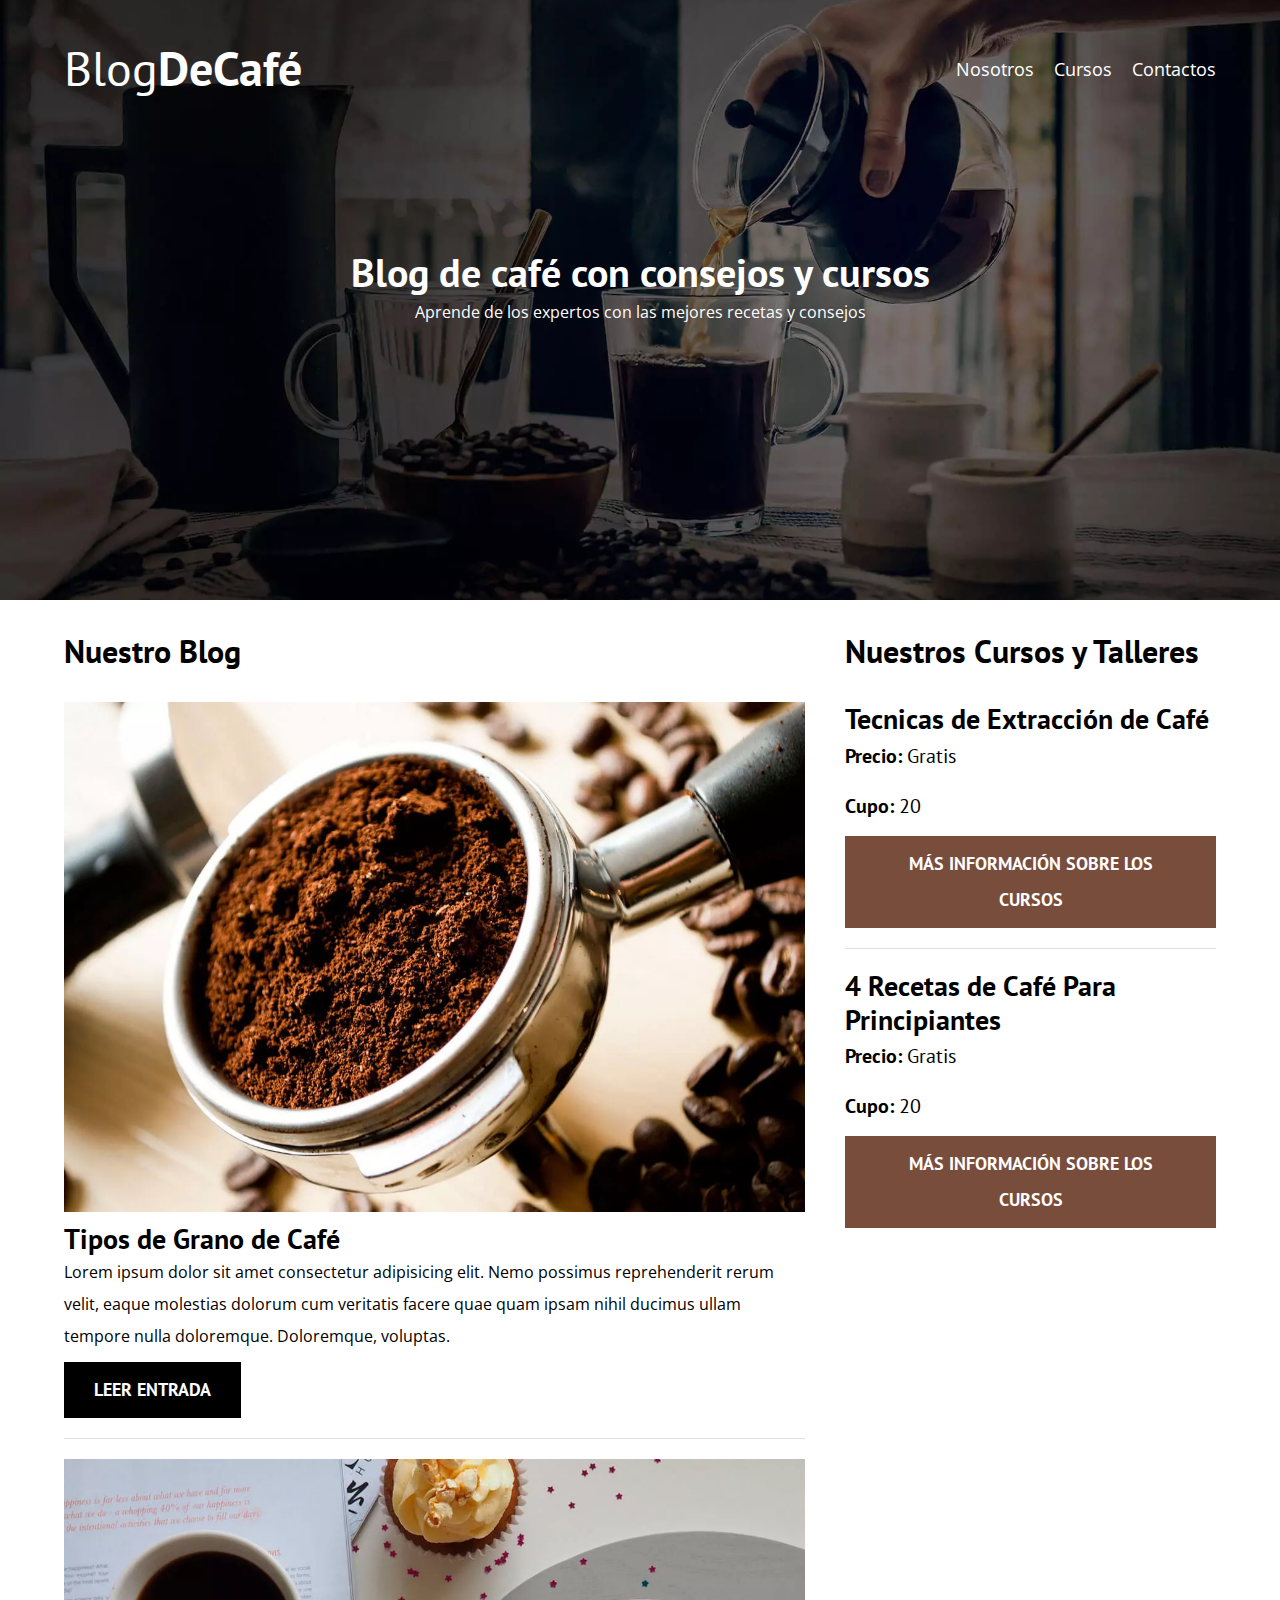
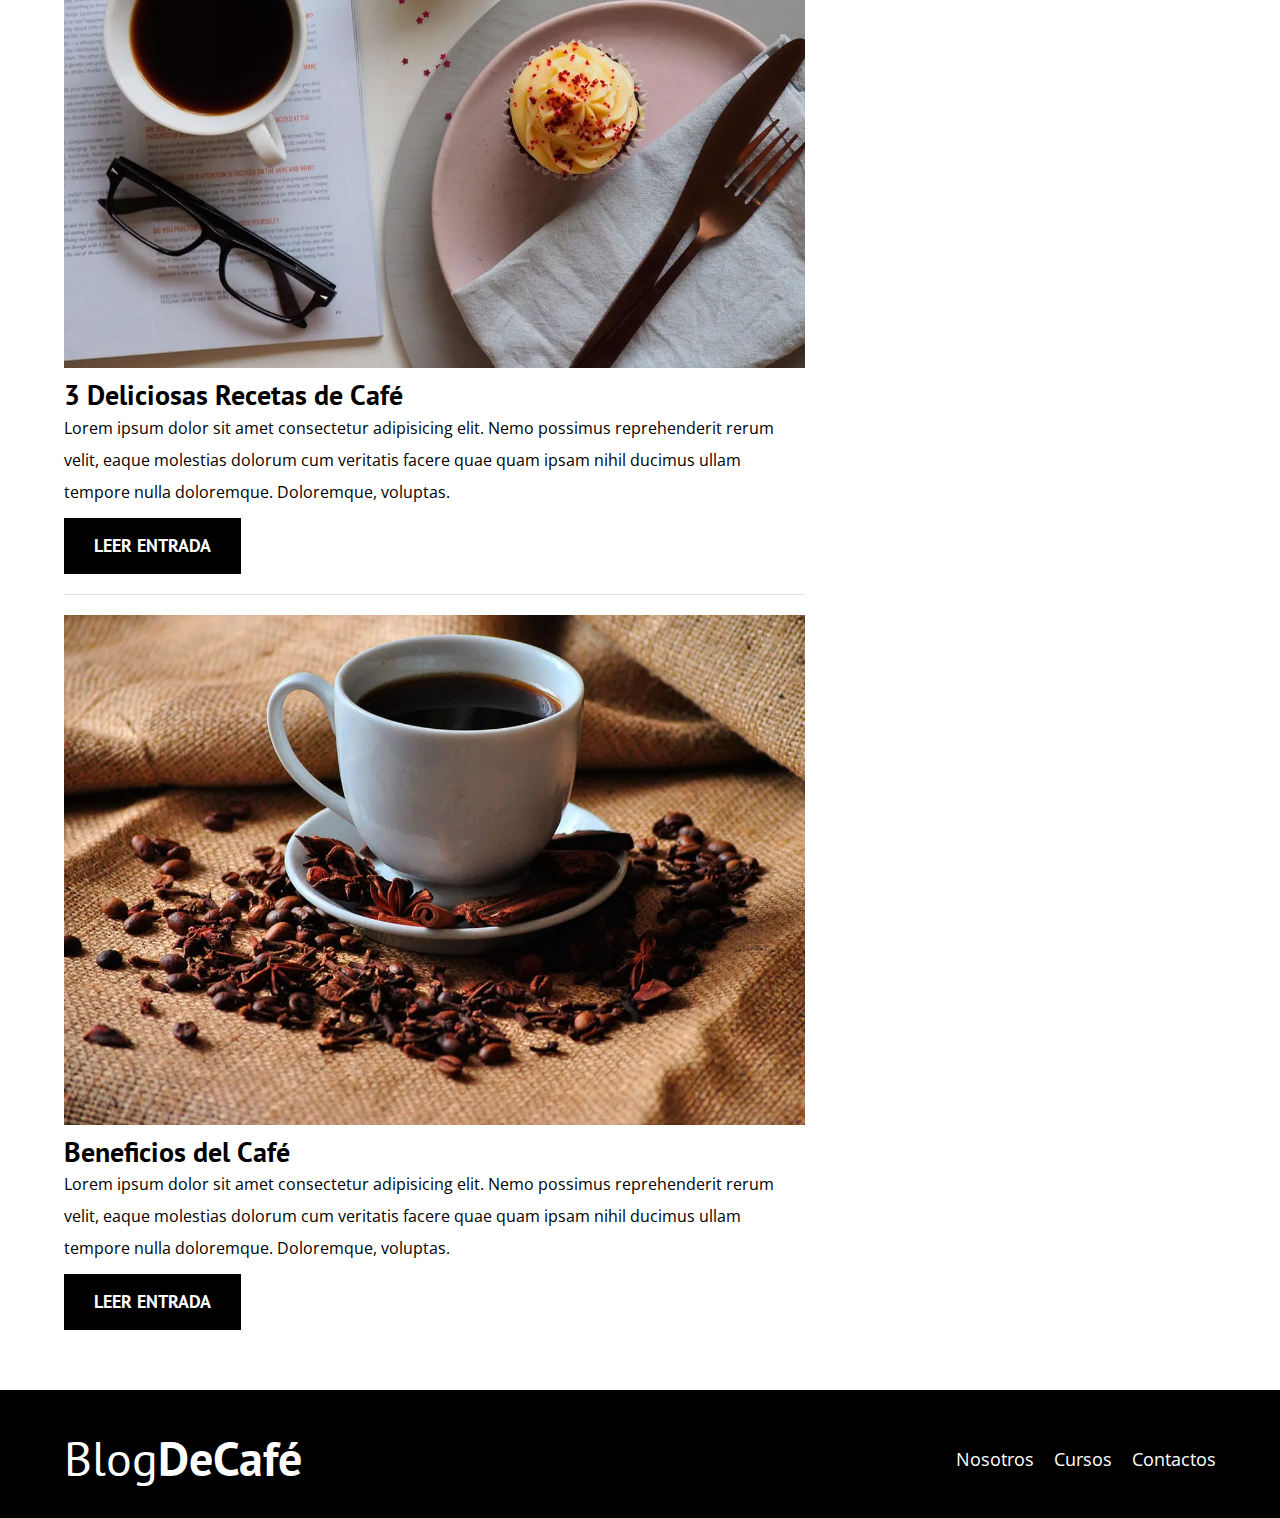
<file: index.html>
<!DOCTYPE html>
<html lang="en">
<head>
    <meta charset="UTF-8">
    <meta name="viewport" content="width=device-width, initial-scale=1.0">
    <meta name="description" content="Página web de blog de cáfe">

    <!-- Prefetch -->
    <link rel="prefetch" href="nosotros.html" as="document">

    <!-- Normalize -->
    <link name="preload" href="css/normalize.css" as="style">
    <link rel="stylesheet" href="css/normalize.css">

    <!-- Fuente -->
    <meta rel="preload" href="https://fonts.googleapis.com/css2?family=Open+Sans:ital@1&family=PT+Sans:wght@400;700&display=swap"
crossorigin="crossorigin" as="font">
    <link rel="preconnect" href="https://fonts.googleapis.com">
    <link rel="preconnect" href="https://fonts.gstatic.com" crossorigin>
    <link href="https://fonts.googleapis.com/css2?family=Open+Sans:ital@1&family=PT+Sans:wght@400;700&display=swap" rel="stylesheet">
    
    <!-- Hoja de Estilos -->
    <link name="preload" href="css/styles.css" as="style">
    <link rel="stylesheet" href="css/styles.css">
    <title>BlogDeCafé</title>
</head>
<body>
    
    <header class="header">

        <div class="contenedor">
            <div class="barra">
                <a class="logo" href="index.html">
                    <h1 class="logo__nombre no-margin centrar-texto">Blog<span class="logo__bold">DeCafé</span></h1>
                </a>

                <nav class="navegacion">
                    <a href="nosotros.html" class="navegacion__enlace">Nosotros</a>
                    <a href="cursos.html" class="navegacion__enlace">Cursos</a>
                    <a href="contacto.html" class="navegacion__enlace">Contactos</a>
                </nav>
            </div>
        </div>

        <div class="header__texto">
            <h2 class="no-margin">Blog de café con consejos y cursos</h2>
            <p class="no-margin">Aprende de los expertos con las mejores recetas y consejos</p>
        </div>
    </header>

    <div class="contenedor contenido-principal">
        <main class="blog">
            <h3>Nuestro Blog</h3>

            <article class="entrada">
                <div class="entrada__imagen">
                    <picture>
                        <source loading="lazy" srcset="img/blog1.webp" type="image/webp">
                        <img loading="lazy" src="img/blog1.jpg" alt="imagen blog">
                    </picture>                    
                </div>
                
                <div class="entrada__contenido">
                    <h4 class="no-margin">Tipos de Grano de Café</h4>
                    <p>Lorem ipsum dolor sit amet consectetur adipisicing elit. Nemo possimus reprehenderit rerum velit, eaque molestias dolorum cum veritatis facere quae quam ipsam nihil ducimus ullam tempore nulla doloremque. Doloremque, voluptas.</p>
                    <a href="entrada.html" class="boton boton--primario">Leer Entrada</a>
                </div>
            </article>

            <article class="entrada">
                <div class="entrada__imagen">
                    <picture>
                        <source loading="lazy" srcset="img/blog2.webp" type="image/webp">
                        <img loading="lazy" src="img/blog2.jpg" alt="imagen blog">
                    </picture> 
                </div>
                
                <div class="entrada__contenido">
                    <h4 class="no-margin">3 Deliciosas Recetas de Café</h4>
                    <p>Lorem ipsum dolor sit amet consectetur adipisicing elit. Nemo possimus reprehenderit rerum velit, eaque molestias dolorum cum veritatis facere quae quam ipsam nihil ducimus ullam tempore nulla doloremque. Doloremque, voluptas.</p>
                    <a href="entrada.html" class="boton boton--primario">Leer Entrada</a>
                </div>
            </article>

            <article class="entrada">
                <div class="entrada__imagen">
                    <picture>
                        <source loading="lazy" srcset="img/blog3.webp" type="image/webp">
                        <img loading="lazy" src="img/blog3.jpg" alt="imagen blog">
                    </picture> 
                </div>
                
                <div class="entrada__contenido">
                    <h4 class="no-margin">Beneficios del Café</h4>
                    <p>Lorem ipsum dolor sit amet consectetur adipisicing elit. Nemo possimus reprehenderit rerum velit, eaque molestias dolorum cum veritatis facere quae quam ipsam nihil ducimus ullam tempore nulla doloremque. Doloremque, voluptas.</p>
                    <a href="entrada.html" class="boton boton--primario">Leer Entrada</a>
                </div>
            </article>
        </main> <!-- Fin del blog -->
        <aside class="sidebar">
            <h3>Nuestros Cursos y Talleres</h3>

            <ul class="cursos no-padding">
                <li class="widget-curso">
                    <h4 class="no-margin">Tecnicas de Extracción de Café</h4>
                    <p class="widget-curso__label">Precio:
                        <span class="widget-curso__info">Gratis</span>
                    </p>
                    <p class="widget-curso__label">Cupo:
                        <span class="widget-curso__info">20</span>
                    </p>
                    <a href="entrada.html" class="boton boton--secundario">Más Información sobre los cursos</a>
                </li>

                <li class="widget-curso">
                    <h4 class="no-margin">4 Recetas de Café Para Principiantes</h4>
                    <p class="widget-curso__label">Precio:
                        <span class="widget-curso__info">Gratis</span>
                    </p>
                    <p class="widget-curso__label">Cupo:
                        <span class="widget-curso__info">20</span>
                    </p>
                    <a href="entrada.html" class="boton boton--secundario">Más Información sobre los cursos</a>
                </li>
            </ul>
        </aside>
    </div> <!-- .contenido-principal -->

    <footer class="footer">
        <div class="contenedor">
            <div class="barra">
                <a class="logo" href="index.html">
                    <h1 class="logo__nombre no-margin centrar-texto">Blog<span class="logo__bold">DeCafé</span></h1>
                </a>

                <nav class="navegacion">
                    <a href="nosotros.html" class="navegacion__enlace">Nosotros</a>
                    <a href="cursos.html" class="navegacion__enlace">Cursos</a>
                    <a href="contacto.html" class="navegacion__enlace">Contactos</a>
                </nav>
            </div>
        </div>
    </footer>

    <script src="js/modernizr.js"></script>
</body>
</html>
</file>
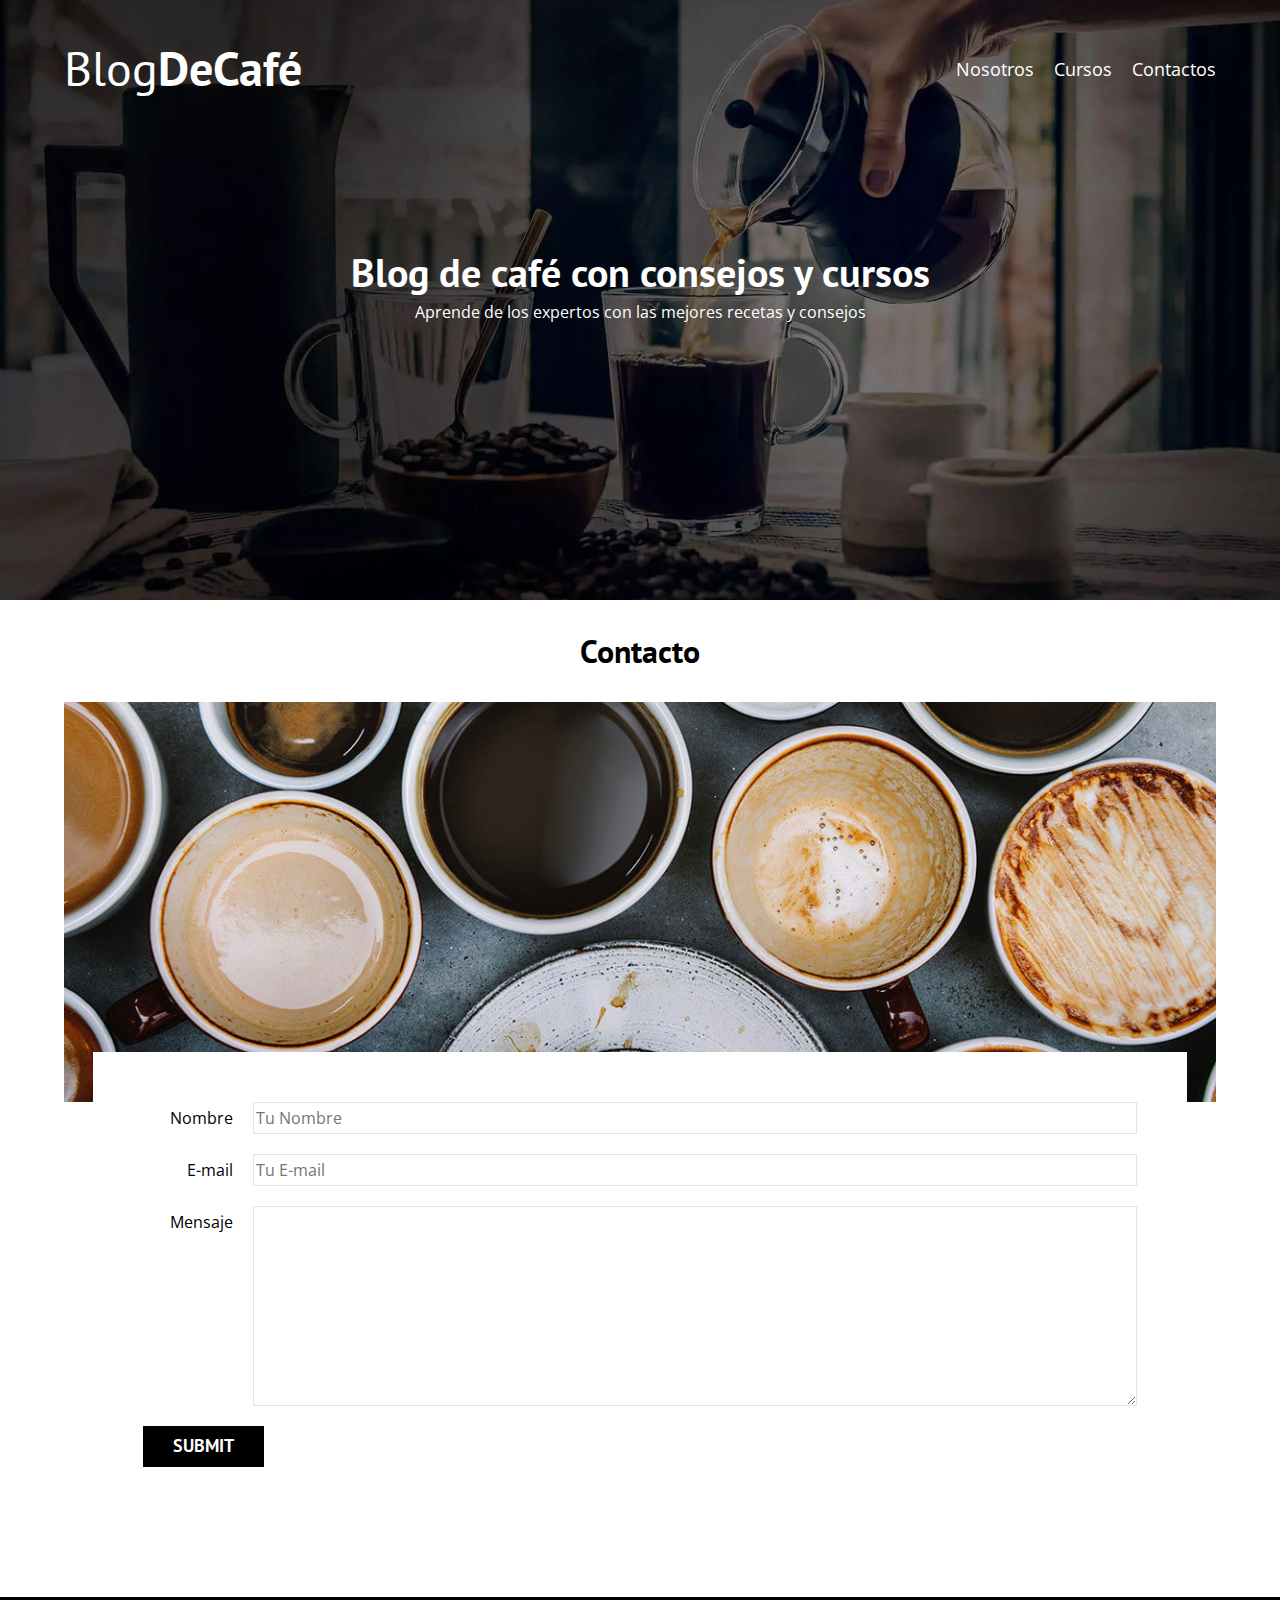
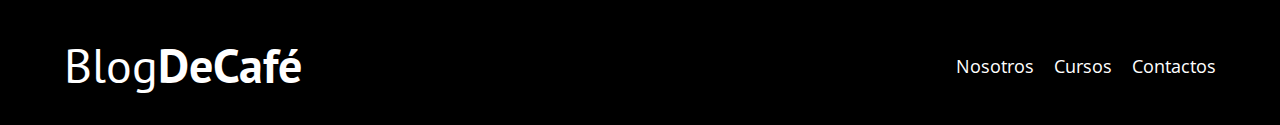
<file: contacto.html>
<!DOCTYPE html>
<html lang="en">
<head>
    <meta charset="UTF-8">
    <meta name="viewport" content="width=device-width, initial-scale=1.0">

    <!-- Normalize -->
    <meta name="preload" href="css/normalize.css" as="style">
    <link rel="stylesheet" href="css/normalize.css">

    <!-- Fuente -->
    <link rel="preconnect" href="https://fonts.googleapis.com">
    <link rel="preconnect" href="https://fonts.gstatic.com" crossorigin>
    <link href="https://fonts.googleapis.com/css2?family=Open+Sans:ital@1&family=PT+Sans:wght@400;700&display=swap" rel="stylesheet">
    
    <!-- Hoja de Estilos -->
    <meta name="preload" href="css/styles.css" as="style">
    <link rel="stylesheet" href="css/styles.css">
    <title>BlogDeCafé</title>
</head>
<body>
    
    <header class="header">

        <div class="contenedor">
            <div class="barra">
                <a class="logo" href="index.html">
                    <h1 class="logo__nombre no-margin centrar-texto">Blog<span class="logo__bold">DeCafé</span></h1>
                </a>

                <nav class="navegacion">
                    <a href="nosotros.html" class="navegacion__enlace">Nosotros</a>
                    <a href="cursos.html" class="navegacion__enlace">Cursos</a>
                    <a href="contacto.html" class="navegacion__enlace">Contactos</a>
                </nav>
            </div>
        </div>

        <div class="header__texto">
            <h2 class="no-margin">Blog de café con consejos y cursos</h2>
            <p class="no-margin">Aprende de los expertos con las mejores recetas y consejos</p>
        </div>
    </header>

    <main class="contenedor">
        <h3 class="centrar-texto">Contacto</h3>

        <div class="contacto-bg"></div>

        <form class="formulario">
            <div class="campo">
                <label class="campo__label" for="nombre">Nombre</label>
                <input class="campo__field" type="text" placeholder="Tu Nombre" id="nombre">
            </div>

            <div class="campo">
                <label class="campo__label" for="email">E-mail</label>
                <input class="campo__field" type="email" placeholder="Tu E-mail" id="email">
            </div>

            <div class="campo">
                <label class="campo__label" for="mensaje">Mensaje</label>
                <textarea class="campo__field campo__field--textarea" id="mensaje"></textarea>
            </div>

            <div class="campo">
                <input class="boton boton--primario" type="submit">
            </div>
        </form> <!-- .formulario -->
        
    </main> <!-- .contenido-principal -->

    <footer class="footer">
        <div class="contenedor">
            <div class="barra">
                <a class="logo" href="index.html">
                    <h1 class="logo__nombre no-margin centrar-texto">Blog<span class="logo__bold">DeCafé</span></h1>
                </a>

                <nav class="navegacion">
                    <a href="nosotros.html" class="navegacion__enlace">Nosotros</a>
                    <a href="cursos.html" class="navegacion__enlace">Cursos</a>
                    <a href="contacto.html" class="navegacion__enlace">Contactos</a>
                </nav>
            </div>
        </div>
    </footer>

    <script src="js/modernizr.js"></script>
</body>
</html>
</file>
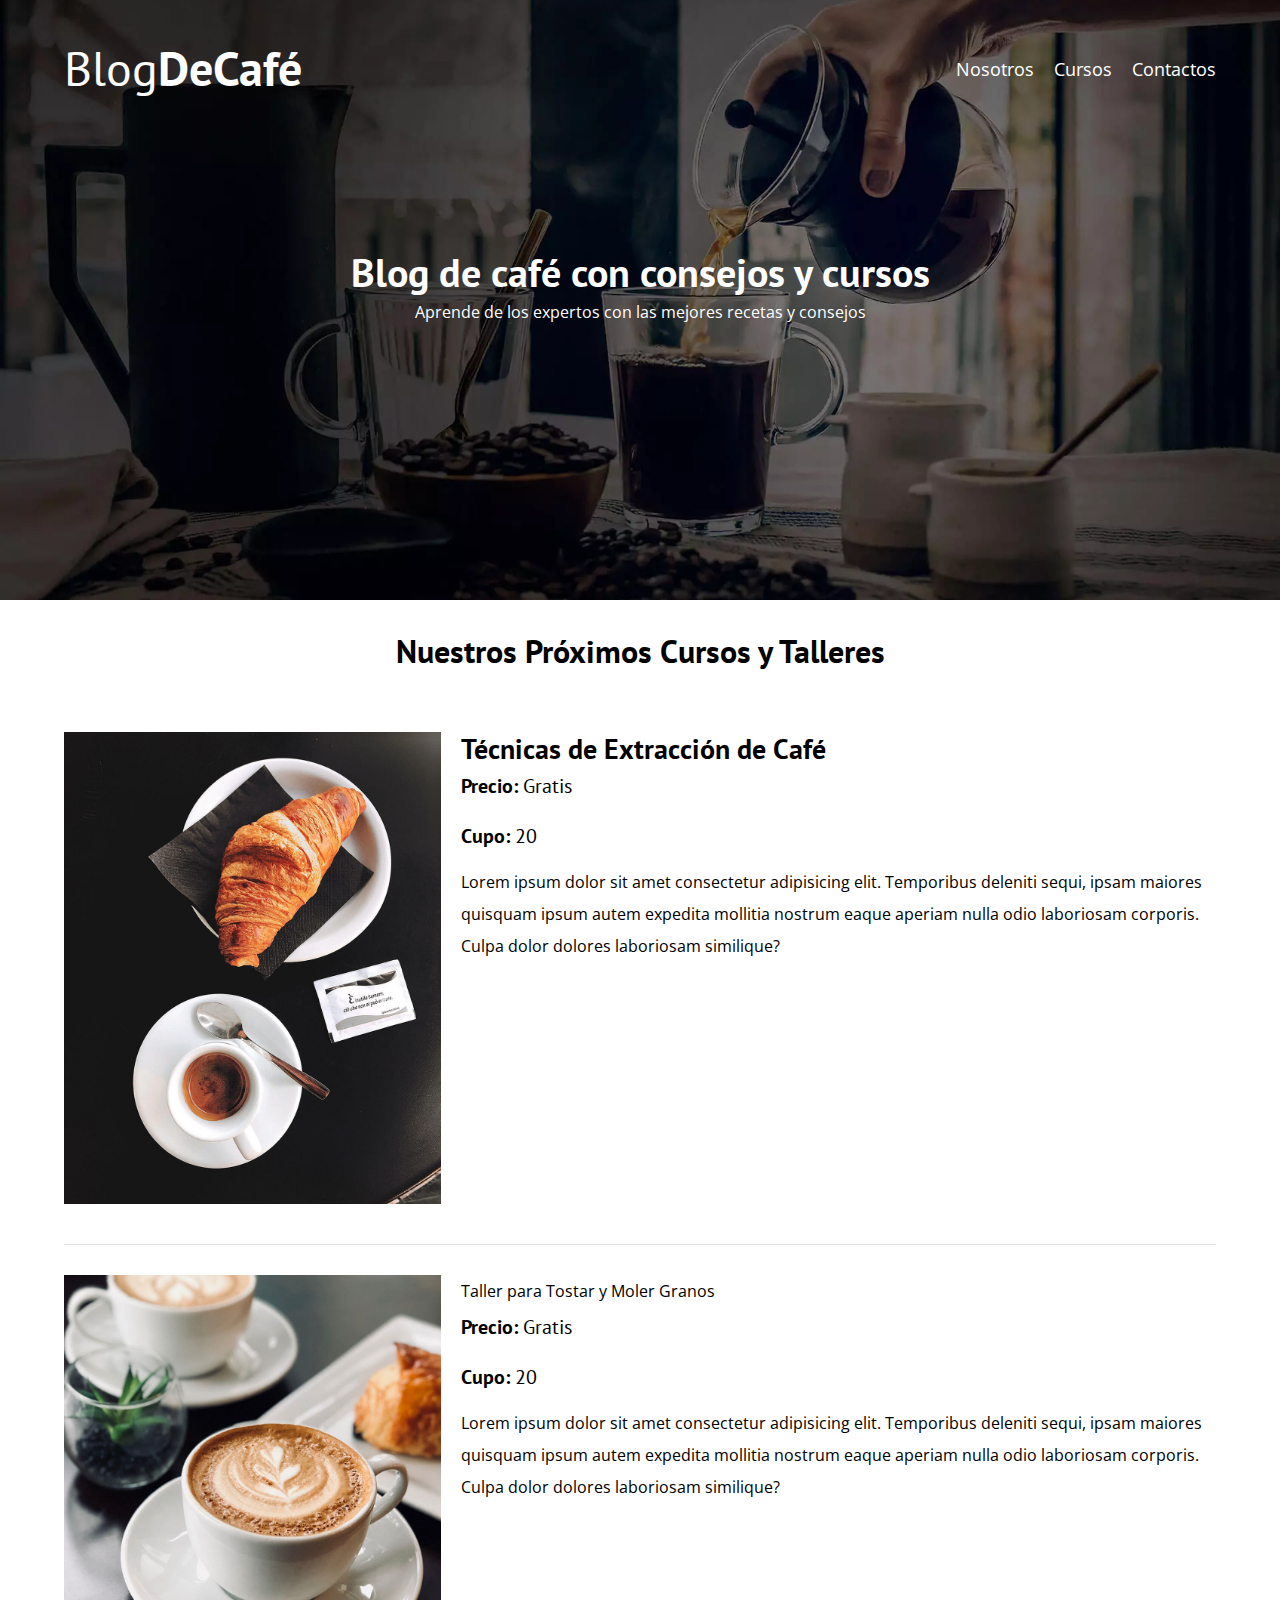
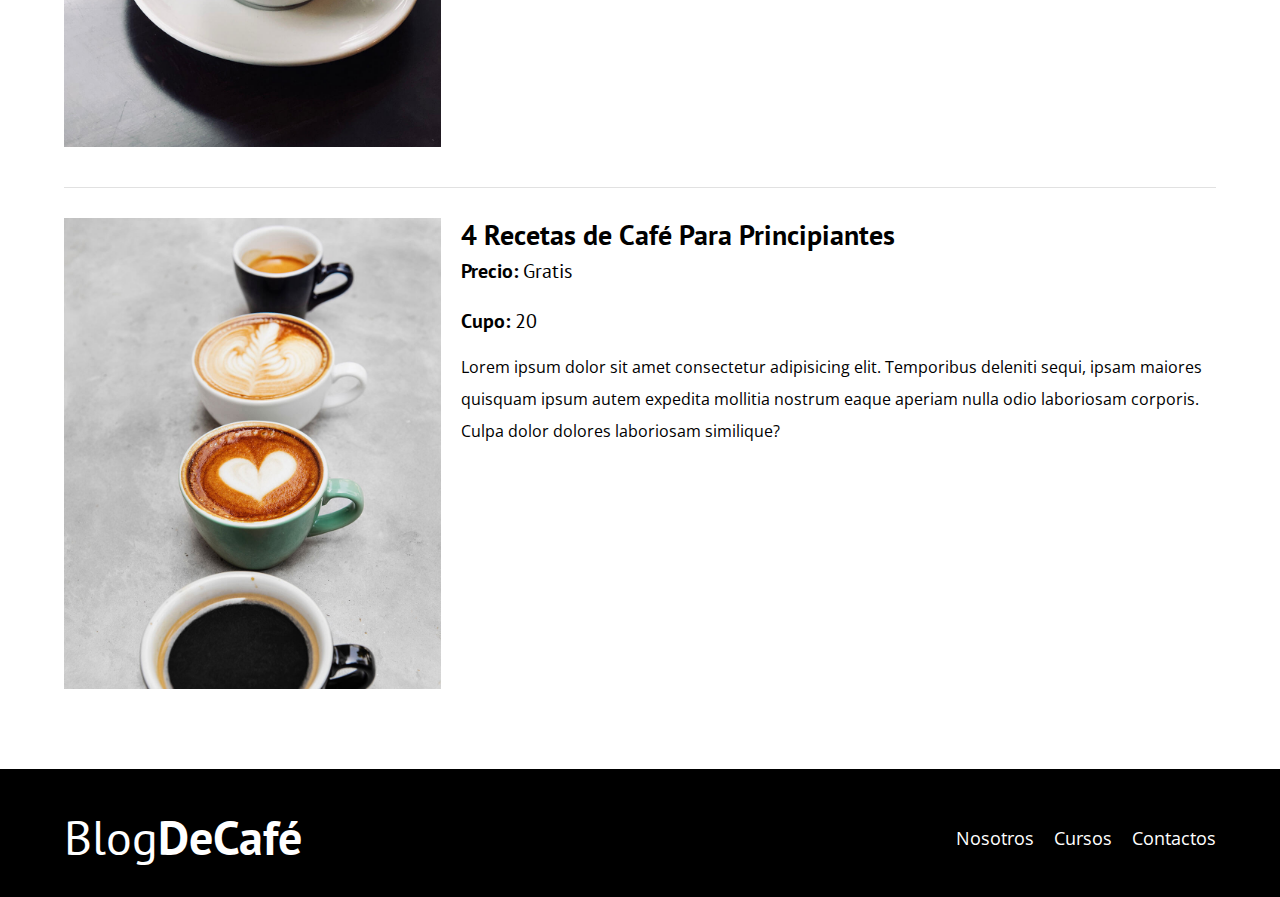
<file: cursos.html>
<!DOCTYPE html>
<html lang="en">
<head>
    <meta charset="UTF-8">
    <meta name="viewport" content="width=device-width, initial-scale=1.0">

    <!-- Normalize -->
    <meta name="preload" href="css/normalize.css" as="style">
    <link rel="stylesheet" href="css/normalize.css">

    <!-- Fuente -->
    <link rel="preconnect" href="https://fonts.googleapis.com">
    <link rel="preconnect" href="https://fonts.gstatic.com" crossorigin>
    <link href="https://fonts.googleapis.com/css2?family=Open+Sans:ital@1&family=PT+Sans:wght@400;700&display=swap" rel="stylesheet">
    
    <!-- Hoja de Estilos -->
    <meta name="preload" href="css/styles.css" as="style">
    <link rel="stylesheet" href="css/styles.css">
    <title>BlogDeCafé</title>
</head>
<body>
    
    <header class="header">

        <div class="contenedor">
            <div class="barra">
                <a class="logo" href="index.html">
                    <h1 class="logo__nombre no-margin centrar-texto">Blog<span class="logo__bold">DeCafé</span></h1>
                </a>

                <nav class="navegacion">
                    <a href="nosotros.html" class="navegacion__enlace">Nosotros</a>
                    <a href="cursos.html" class="navegacion__enlace">Cursos</a>
                    <a href="contacto.html" class="navegacion__enlace">Contactos</a>
                </nav>
            </div>
        </div>

        <div class="header__texto">
            <h2 class="no-margin">Blog de café con consejos y cursos</h2>
            <p class="no-margin">Aprende de los expertos con las mejores recetas y consejos</p>
        </div>
    </header>

    <main class="contenedor">
        <h3 class="centrar-texto">Nuestros Próximos Cursos y Talleres</h3>

        <div class="curso">

            <div class="curso__imagen">
                <img src="img/curso1.jpg" alt="Imagen del Curso">
            </div>

            <div class="curso__informacion">
                <h4 class="no-margin">Técnicas de Extracción de Café</h4>
                <p class="curso__label">Precio:
                    <span class="curso__info">Gratis</span>
                </p>
                <p class="curso__label">Cupo:
                    <span class="curso__info">20</span>
                </p>
                <p class="curso__descripcion">
                    Lorem ipsum dolor sit amet consectetur adipisicing elit. Temporibus deleniti sequi, ipsam maiores quisquam ipsum autem expedita mollitia nostrum eaque aperiam nulla odio laboriosam corporis. Culpa dolor dolores laboriosam similique?
                </p>
            </div> <!-- .curso__informacion -->
            
        </div><!-- .curso -->

        <div class="curso">

            <div class="curso__imagen">
                <img src="img/curso2.jpg" alt="Imagen del Curso">
            </div>

            <div class="curso__informacion">Taller para Tostar y Moler Granos</h4>
                <p class="curso__label">Precio:
                    <span class="curso__info">Gratis</span>
                </p>
                <p class="curso__label">Cupo:
                    <span class="curso__info">20</span>
                </p>
                <p class="curso__descripcion">
                    Lorem ipsum dolor sit amet consectetur adipisicing elit. Temporibus deleniti sequi, ipsam maiores quisquam ipsum autem expedita mollitia nostrum eaque aperiam nulla odio laboriosam corporis. Culpa dolor dolores laboriosam similique?
                </p>
            </div> <!-- .curso__informacion -->
            
        </div><!-- .curso -->

        <div class="curso">

            <div class="curso__imagen">
                <img src="img/curso3.jpg" alt="Imagen del Curso">
            </div>

            <div class="curso__informacion">
                <h4 class="no-margin">4 Recetas de Café Para Principiantes</h4>
                <p class="curso__label">Precio:
                    <span class="curso__info">Gratis</span>
                </p>
                <p class="curso__label">Cupo:
                    <span class="curso__info">20</span>
                </p>
                <p class="curso__descripcion">
                    Lorem ipsum dolor sit amet consectetur adipisicing elit. Temporibus deleniti sequi, ipsam maiores quisquam ipsum autem expedita mollitia nostrum eaque aperiam nulla odio laboriosam corporis. Culpa dolor dolores laboriosam similique?
                </p>
            </div> <!-- .curso__informacion -->
            
        </div><!-- .curso -->

    </main> <!-- .contenido-principal -->

    <footer class="footer">
        <div class="contenedor">
            <div class="barra">
                <a class="logo" href="index.html">
                    <h1 class="logo__nombre no-margin centrar-texto">Blog<span class="logo__bold">DeCafé</span></h1>
                </a>

                <nav class="navegacion">
                    <a href="nosotros.html" class="navegacion__enlace">Nosotros</a>
                    <a href="cursos.html" class="navegacion__enlace">Cursos</a>
                    <a href="contacto.html" class="navegacion__enlace">Contactos</a>
                </nav>
            </div>
        </div>
    </footer>

    <script src="js/modernizr.js"></script>
</body>
</html>
</file>
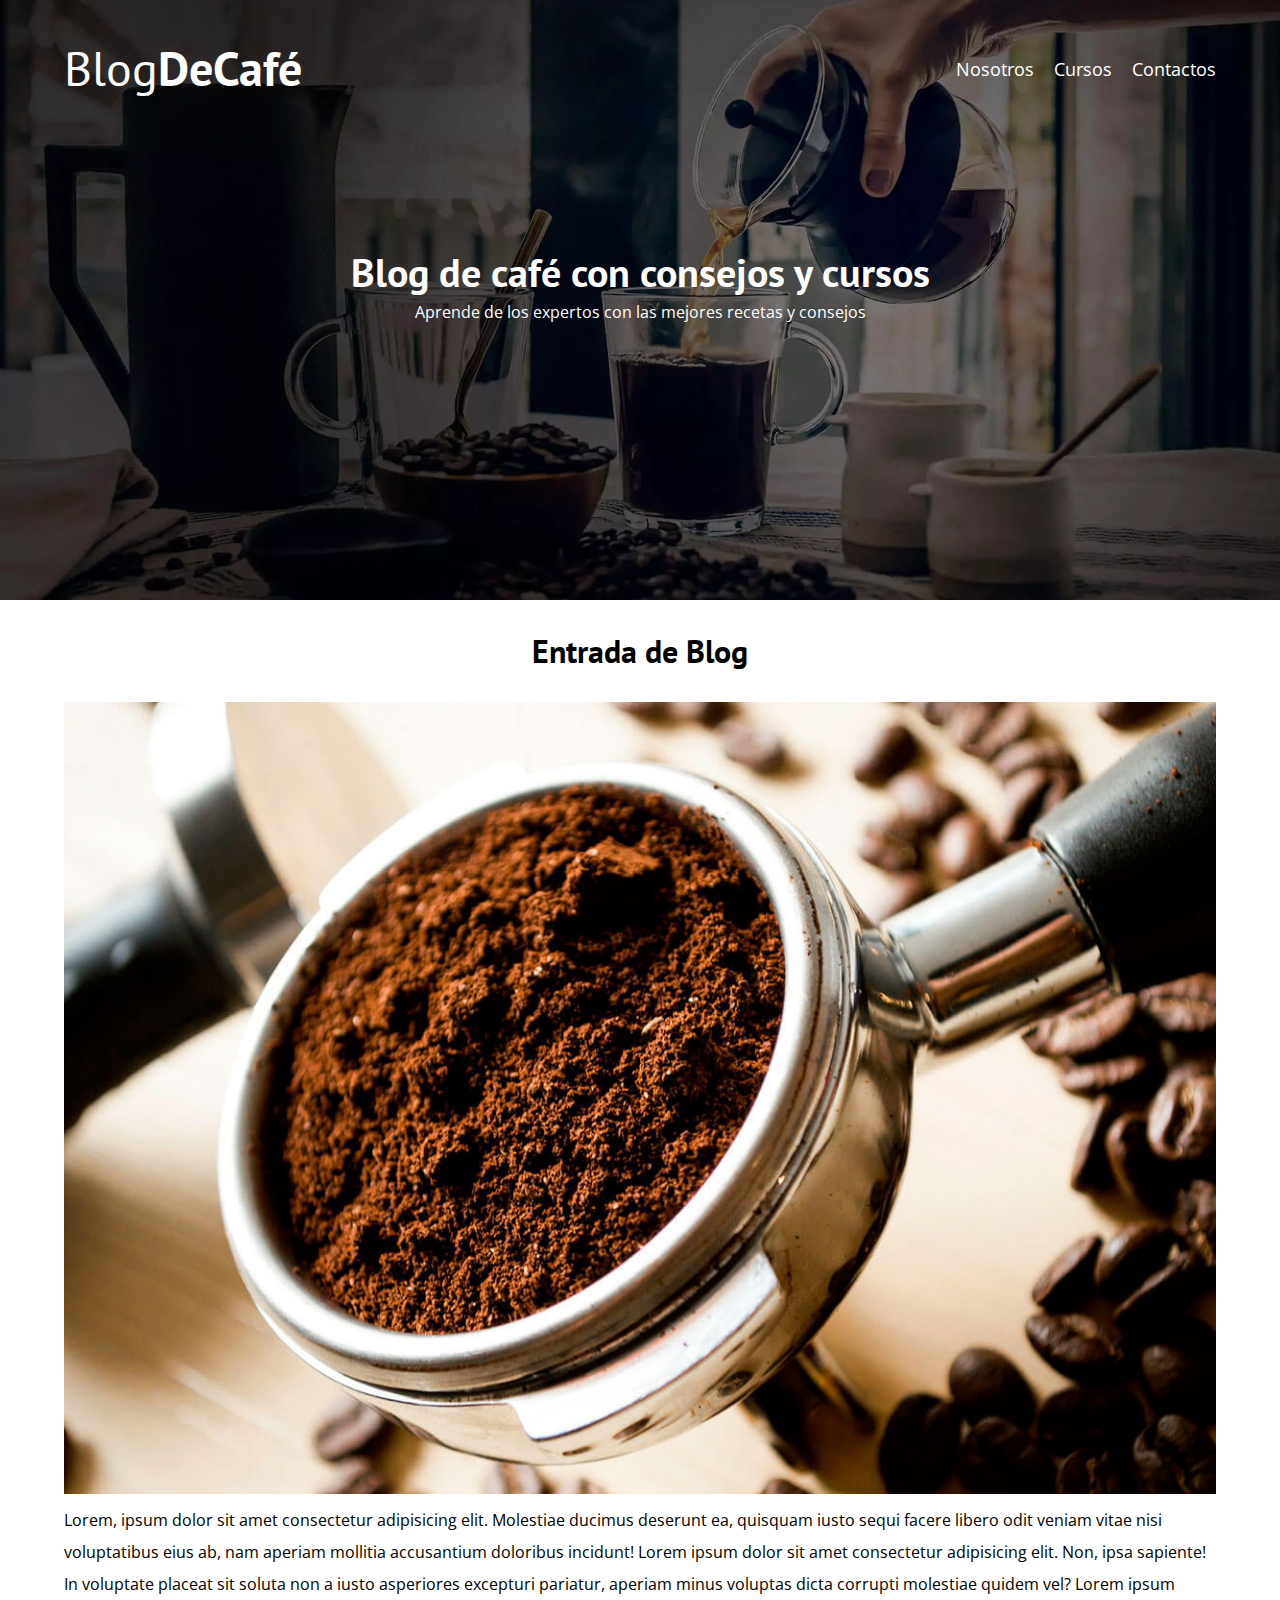
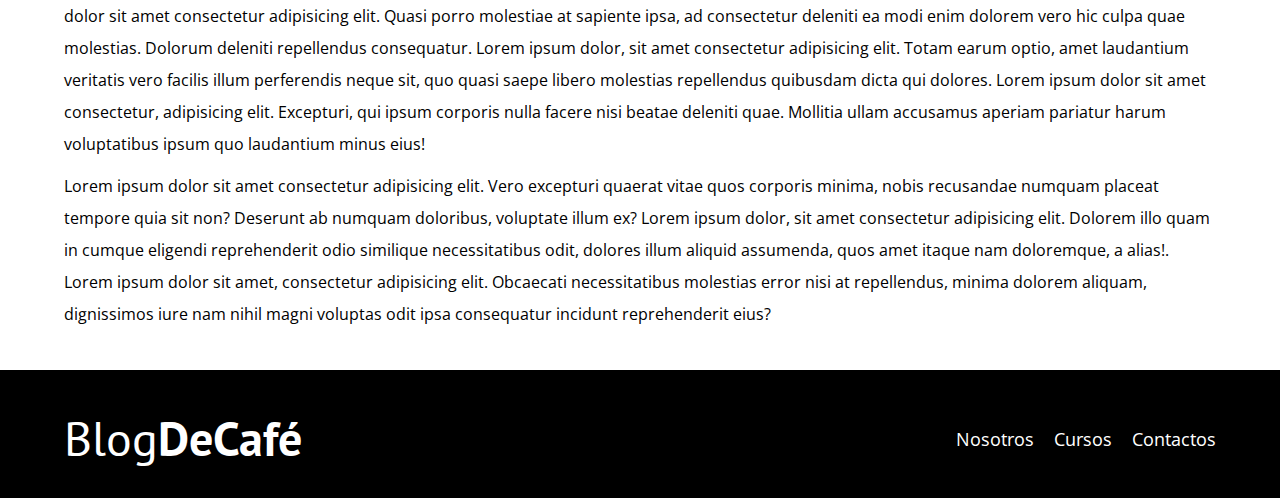
<file: entrada.html>
<!DOCTYPE html>
<html lang="en">
<head>
    <meta charset="UTF-8">
    <meta name="viewport" content="width=device-width, initial-scale=1.0">

    <!-- Normalize -->
    <meta name="preload" href="css/normalize.css" as="style">
    <link rel="stylesheet" href="css/normalize.css">

    <!-- Fuente -->
    <link rel="preconnect" href="https://fonts.googleapis.com">
    <link rel="preconnect" href="https://fonts.gstatic.com" crossorigin>
    <link href="https://fonts.googleapis.com/css2?family=Open+Sans:ital@1&family=PT+Sans:wght@400;700&display=swap" rel="stylesheet">
    
    <!-- Hoja de Estilos -->
    <meta name="preload" href="css/styles.css" as="style">
    <link rel="stylesheet" href="css/styles.css">
    <title>BlogDeCafé</title>
</head>
<body>
    
    <header class="header">

        <div class="contenedor">
            <div class="barra">
                <a class="logo" href="index.html">
                    <h1 class="logo__nombre no-margin centrar-texto">Blog<span class="logo__bold">DeCafé</span></h1>
                </a>

                <nav class="navegacion">
                    <a href="nosotros.html" class="navegacion__enlace">Nosotros</a>
                    <a href="cursos.html" class="navegacion__enlace">Cursos</a>
                    <a href="contacto.html" class="navegacion__enlace">Contactos</a>
                </nav>
            </div>
        </div>

        <div class="header__texto">
            <h2 class="no-margin">Blog de café con consejos y cursos</h2>
            <p class="no-margin">Aprende de los expertos con las mejores recetas y consejos</p>
        </div>
    </header>

    <main class="contenedor">
        <h3 class="centrar-texto">Entrada de Blog</h3>

        <div class="entrada-blog">
            <div class="entrada-blog__imagen">
                <img src="img/blog1.jpg" alt="imagen de blog">
            </div>
            <div class="entrada-blog__texto">
                <p>
                    Lorem, ipsum dolor sit amet consectetur adipisicing elit. Molestiae ducimus deserunt ea, quisquam iusto sequi facere libero odit veniam vitae nisi voluptatibus eius ab, nam aperiam mollitia accusantium doloribus incidunt! Lorem ipsum dolor sit amet consectetur adipisicing elit. Non, ipsa sapiente! In voluptate placeat sit soluta non a iusto asperiores excepturi pariatur, aperiam minus voluptas dicta corrupti molestiae quidem vel? Lorem ipsum dolor sit amet consectetur adipisicing elit. Quasi porro molestiae at sapiente ipsa, ad consectetur deleniti ea modi enim dolorem vero hic culpa quae molestias. Dolorum deleniti repellendus consequatur. Lorem ipsum dolor, sit amet consectetur adipisicing elit. Totam earum optio, amet laudantium veritatis vero facilis illum perferendis neque sit, quo quasi saepe libero molestias repellendus quibusdam dicta qui dolores. Lorem ipsum dolor sit amet consectetur, adipisicing elit. Excepturi, qui ipsum corporis nulla facere nisi beatae deleniti quae. Mollitia ullam accusamus aperiam pariatur harum voluptatibus ipsum quo laudantium minus eius!
                </p>
                <p>
                    Lorem ipsum dolor sit amet consectetur adipisicing elit. Vero excepturi quaerat vitae quos corporis minima, nobis recusandae numquam placeat tempore quia sit non? Deserunt ab numquam doloribus, voluptate illum ex? Lorem ipsum dolor, sit amet consectetur adipisicing elit. Dolorem illo quam in cumque eligendi reprehenderit odio similique necessitatibus odit, dolores illum aliquid assumenda, quos amet itaque nam doloremque, a alias!. Lorem ipsum dolor sit amet, consectetur adipisicing elit. Obcaecati necessitatibus molestias error nisi at repellendus, minima dolorem aliquam, dignissimos iure nam nihil magni voluptas odit ipsa consequatur incidunt reprehenderit eius?
                </p>  
            </div>
        </div>
    </main> <!-- .contenido-principal -->

    <footer class="footer">
        <div class="contenedor">
            <div class="barra">
                <a class="logo" href="index.html">
                    <h1 class="logo__nombre no-margin centrar-texto">Blog<span class="logo__bold">DeCafé</span></h1>
                </a>

                <nav class="navegacion">
                    <a href="nosotros.html" class="navegacion__enlace">Nosotros</a>
                    <a href="cursos.html" class="navegacion__enlace">Cursos</a>
                    <a href="contacto.html" class="navegacion__enlace">Contactos</a>
                </nav>
            </div>
        </div>
    </footer>

    <script src="js/modernizr.js"></script>
</body>
</html>
</file>
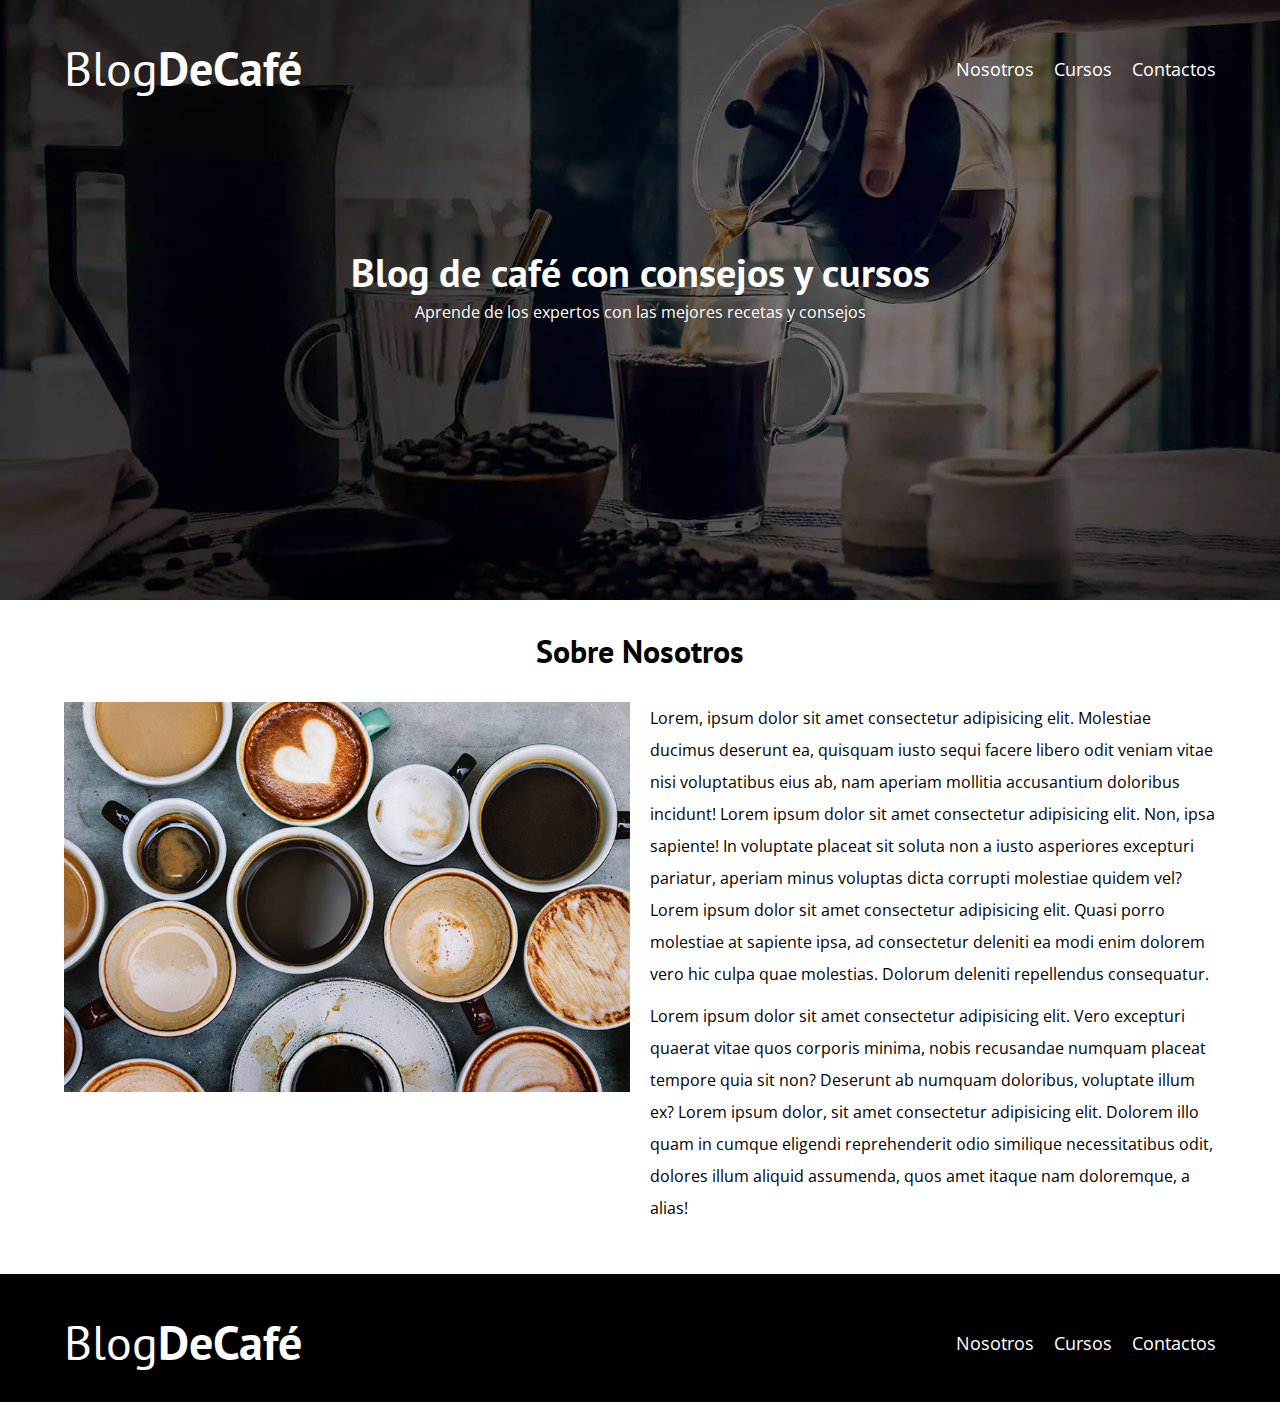
<file: nosotros.html>
<!DOCTYPE html>
<html lang="en">
<head>
    <meta charset="UTF-8">
    <meta name="viewport" content="width=device-width, initial-scale=1.0">

    <!-- Normalize -->
    <meta name="preload" href="css/normalize.css" as="style">
    <link rel="stylesheet" href="css/normalize.css">

    <!-- Fuente -->
    <link rel="preconnect" href="https://fonts.googleapis.com">
    <link rel="preconnect" href="https://fonts.gstatic.com" crossorigin>
    <link href="https://fonts.googleapis.com/css2?family=Open+Sans:ital@1&family=PT+Sans:wght@400;700&display=swap" rel="stylesheet">
    
    <!-- Hoja de Estilos -->
    <meta name="preload" href="css/styles.css" as="style">
    <link rel="stylesheet" href="css/styles.css">
    <title>BlogDeCafé</title>
</head>
<body>
    
    <header class="header">

        <div class="contenedor">
            <div class="barra">
                <a class="logo" href="index.html">
                    <h1 class="logo__nombre no-margin centrar-texto">Blog<span class="logo__bold">DeCafé</span></h1>
                </a>

                <nav class="navegacion">
                    <a href="nosotros.html" class="navegacion__enlace">Nosotros</a>
                    <a href="cursos.html" class="navegacion__enlace">Cursos</a>
                    <a href="contacto.html" class="navegacion__enlace">Contactos</a>
                </nav>
            </div>
        </div>

        <div class="header__texto">
            <h2 class="no-margin">Blog de café con consejos y cursos</h2>
            <p class="no-margin">Aprende de los expertos con las mejores recetas y consejos</p>
        </div>
    </header>

    <main class="contenedor">
        <h3 class="centrar-texto">Sobre Nosotros</h3>

        <div class="sobre-nosotros">
            <div class="sobre-nosotros__imagen">
                <img src="img/nosotros.jpg" alt="imagen nosotros">
            </div>
            <div class="sobre-nosotros__texto">
                <p>
                    Lorem, ipsum dolor sit amet consectetur adipisicing elit. Molestiae ducimus deserunt ea, quisquam iusto sequi facere libero odit veniam vitae nisi voluptatibus eius ab, nam aperiam mollitia accusantium doloribus incidunt! Lorem ipsum dolor sit amet consectetur adipisicing elit. Non, ipsa sapiente! In voluptate placeat sit soluta non a iusto asperiores excepturi pariatur, aperiam minus voluptas dicta corrupti molestiae quidem vel? Lorem ipsum dolor sit amet consectetur adipisicing elit. Quasi porro molestiae at sapiente ipsa, ad consectetur deleniti ea modi enim dolorem vero hic culpa quae molestias. Dolorum deleniti repellendus consequatur.
                </p>
                <p>
                    Lorem ipsum dolor sit amet consectetur adipisicing elit. Vero excepturi quaerat vitae quos corporis minima, nobis recusandae numquam placeat tempore quia sit non? Deserunt ab numquam doloribus, voluptate illum ex? Lorem ipsum dolor, sit amet consectetur adipisicing elit. Dolorem illo quam in cumque eligendi reprehenderit odio similique necessitatibus odit, dolores illum aliquid assumenda, quos amet itaque nam doloremque, a alias!
                </p>  
            </div>
        </div>
    </main> <!-- .contenido-principal -->

    <footer class="footer">
        <div class="contenedor">
            <div class="barra">
                <a class="logo" href="index.html">
                    <h1 class="logo__nombre no-margin centrar-texto">Blog<span class="logo__bold">DeCafé</span></h1>
                </a>

                <nav class="navegacion">
                    <a href="nosotros.html" class="navegacion__enlace">Nosotros</a>
                    <a href="cursos.html" class="navegacion__enlace">Cursos</a>
                    <a href="contacto.html" class="navegacion__enlace">Contactos</a>
                </nav>
            </div>
        </div>
    </footer>

    <script src="js/modernizr.js"></script>
</body>
</html>
</file>
<file: css/styles.css>
/** Variables **/
:root{
    --fuenteHeading: 'PT Sans', sans-serif;
    --fuenteParrafos: 'Open Sans', sans-serif;

    --primario: #784D3C;
    --gris: #e1e1e1;
    --blanco: #ffffff;
    --negro: #000000;
}

html {
    font-size: 62.5%; /* 1rem = 10px */
    box-sizing: border-box;
}

*, *:before, *:after {
    box-sizing: inherit;
}

body{
    font-family: var(--fuenteParrafos);
    font-size: 1.6rem;
    line-height: 2; /*Interlineado*/
}

/** Globales **/
.contenedor{
    width: min(90%, 120rem);
    margin: 0 auto;
}

.boton{
    display: block;
    font-family: var(--fuenteHeading);
    color: var(--blanco);
    text-align: center;
    padding: 1rem 3rem;
    font-size: 1.8rem;
    text-transform: uppercase;
    font-weight: 700;
    margin-bottom: 2rem;
    border: none;
}

.boton:hover{
    cursor: pointer;
}

@media (min-width: 768px) {

    .boton{
        display: inline-block; /*Toma el espacio necesario con el inline, pero se le puede agregar margin y width*/
        
    }
}

a{
    text-decoration: none;
}

h1, h2, h3, h4{
    font-family: var(--fuenteHeading);
    line-height: 1.2;
}

h1{
    font-size: 4.8rem;
}
h2{
    font-size: 4rem;
}
h3{
    font-size: 3.2rem;
}
h4{
    font-size: 2.8rem;
}

img{
    max-width: 100%;
}

/** Utilidades **/
.no-margin{
    margin: 0;
}

.no-padding{
    padding: 0;
}

.centrar-texto{
    text-align: center;
}

/** Header **/
.webp .header{
	background-image: url(../img/banner.webp);
}

.no-webp .header{
	background-image: url(../img/banner.jpg);
}

.header{
    height: 60rem;
    background-size: cover;
    background-repeat: no-repeat;
    background-position: center center;
}

.header__texto{
    text-align: center;
    color: var(--blanco);
    margin-top: 5rem;
}

@media (min-width: 768px) {

    .header__texto{
        margin-top: 15rem;
    }
}

.barra{ padding-top: 4rem; }

@media (min-width: 768px) {

    .barra{
        display: flex;
        justify-content: space-between;
        align-items: center;
    }
}

.logo{
    color: var(--blanco);
}

.logo__nombre{
    font-weight: 400;
    margin-bottom: 2rem;
}
@media (min-width: 768px) {

    .logo__nombre{
        margin-bottom: 0;
    }
}

.logo__bold{
    font-weight: 700;
}

@media (min-width: 768px) {

    .navegacion{
        display: flex;
        gap: 2rem;
    }
}

.navegacion__enlace{
    display: block;
    text-align: center;
    font-size: 1.8rem;
    color: var(--blanco);
}

/** Contenido Principal **/
@media (min-width: 768px) {

    .contenido-principal{
        display: grid;
        grid-template-columns: 2fr 1fr;
        column-gap: 4rem;
    }
}

.entrada{
    border-bottom: 1px solid var(--gris);
    margin-bottom: 2rem;
}

.entrada:last-of-type{
    border: none;
    margin-bottom: 0;
}

.boton--primario{
    background-color: var(--negro);
}
.boton--primario:hover{
    background-color: var(--primario);
}

/** Sidebar **/
.boton--secundario{
    background-color: var(--primario);
}
.boton--secundario:hover{
    background-color: var(--negro);
}

.cursos{
    list-style: none;
}

.widget-curso{
    border-bottom: 1px solid var(--gris);
    margin-bottom: 2rem;
}

.widget-curso:last-of-type{
    border: none;
    margin-bottom: 0;
}

.widget-curso__label,
.curso__label{
    font-family: var(--fuenteHeading);
    font-weight: bold;
}

.widget-curso__info,
.curso__info{
    font-weight: normal;
}

.widget-curso__label,
.widget-curso__info,
.curso__label,
.curso__info{
    font-size: 2rem;
}

/** Footer **/
.footer{
    background-color: var(--negro);
    padding-bottom: 3rem;
    margin-top: 4rem;
}

/** Sobre Nosotros**/
@media (min-width: 768px) {

    .sobre-nosotros{
        display: grid;
        grid-template-columns: repeat(2, 1fr);
        column-gap: 2rem;
    }

    p{
        margin: 0 0 1rem 0;
    }
}

/** Cursos **/
.curso{
    padding: 3rem 0;
    border-bottom: 1px solid var(--gris);
}

@media (min-width: 768px) {

    .curso{
        display: grid;
        grid-template-columns: 1fr 2fr;
        column-gap: 2rem;
    }
}

.curso:last-of-type{
    border: none;
}

/** Contacto **/
.contacto-bg{
    background-image: url(../img/contacto.jpg);
    height: 40rem;
    background-size: cover;
    background-repeat: no-repeat;
}

.formulario{
    background-color: var(--blanco);
    margin: -5rem auto 0 auto;
    width: 95%;
    padding: 5rem;
}

.campo{
    display: flex;
    margin-bottom: 2rem;
    gap:2rem;
}

.campo__label{
    flex: 0 0 9rem; /* le da un espacio fijo al area donde se encuentra el label. */
    text-align: right;
}

.campo__field{
    flex: 1; /* Tomara todo el espacio posible en el contenedor que se encuentre, mientras el otro elemento que este con el tenga un factor de crecimiento de 0 */
    border: 1px solid var(--gris);

}

.campo__field--textarea{
    height: 20rem;
}
</file>
